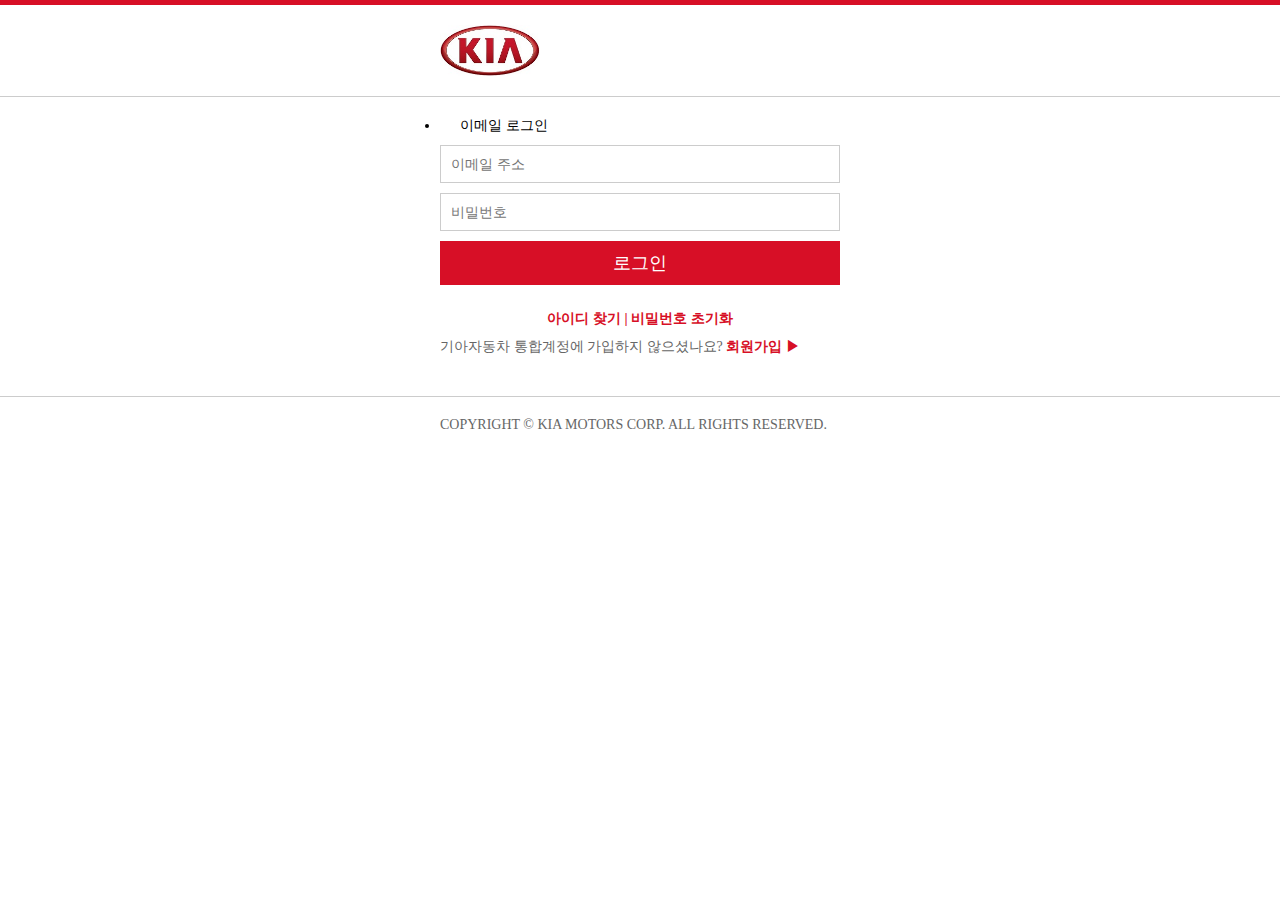
<file: login.html>
<!DOCTYPE html>
<html lang="ko">
<head>
    <meta charset="UTF-8">
    <meta name="viewport" content="width=device-width, initial-scale=1.0">
    <title>기아자동차 통합계정 - 로그인</title>
<!-- 제작자 -->
    <meta name="author" content="kim">
<!-- 설명 -->
    <meta name="description" content="기아자동차 로그인">
<!-- 링크공유 -->
    <meta property="og:title" content="기아자동차">
    <meta property="og:url" content="https://sdh0718.github.io/kia/login.html">
    <meta property="og:image" content="images/favicon.ico">
    <meta property="og:description" content="기아자동차 로그인">
<!-- 리셋 -->
    <link rel="stylesheet" href="css/reset.css">
<!-- 외부 css -->
    <link rel="stylesheet" href="css/login.css">


</head>
<body>
    <section class="wrap">
        <div class="logo_box content">
            <img src="images/kia_logo.jpg" alt="로고">
        </div>
        <hr>
        <ul class="login_form content">
            <li>이메일 로그인</li>
            <form>
                <input type="text" placeholder="이메일 주소">
                <input type="password" placeholder="비밀번호">
                <input type="button" value="로그인">
            </form>
            <div class="id_search">
                <span>아이디 찾기</span>
                <span>|</span>
                <span>비밀번호 초기화</span>
            </div>
            <div class="join">
                <p class="color_gray">기아자동차 통합계정에 가입하지 않으셨나요?</p> 
                <span>회원가입 ▶</span>
            </div>
        </ul>
        <hr>
    </section>
    <footer class="content footer">
        <p class="color_gray">COPYRIGHT © KIA MOTORS CORP. ALL RIGHTS RESERVED.</p>
    </footer>
</body>
</html>
</file>
<file: css/login.css>
@charset 'utf-8';

@import url('https://fonts.googleapis.com/css2?family=Gothic+A1:wght@100;200;300;400;500;600;700;800;900&display=swap');

/* 기본 */
.wrap{border-top:5px solid  #d70f26;}
.content{width: 400px; margin: 0 auto;padding: 20px 0;}
.color_gray{color: #666;}

/* 로그인폼 */
.logo_box img{width: 100px;}
hr{height: 1px; background-color: #ccc;}
.login_form>li{list-style: disc; text-indent: 20px; padding-bottom: 5px;}

form{display: flex; flex-flow: column nowrap; height: 160px;}

form>input{padding:10px; margin: 5px 0; border: 1px solid #ccc;}
form>input[type='button']{border: none; background-color: #d70f26; color: white;font-size: large;transition: 0.2s;}
form>input[type='button']:hover{background-color: #8d0919;}

.id_search{text-align: center; padding: 10px 0;}
.id_search>span,.join>span{color: #d70f26; cursor: pointer;font-weight: bold;}
.join{margin-bottom: 20px;}
.join>p,.join>span{display: inline-block;}
</file>
